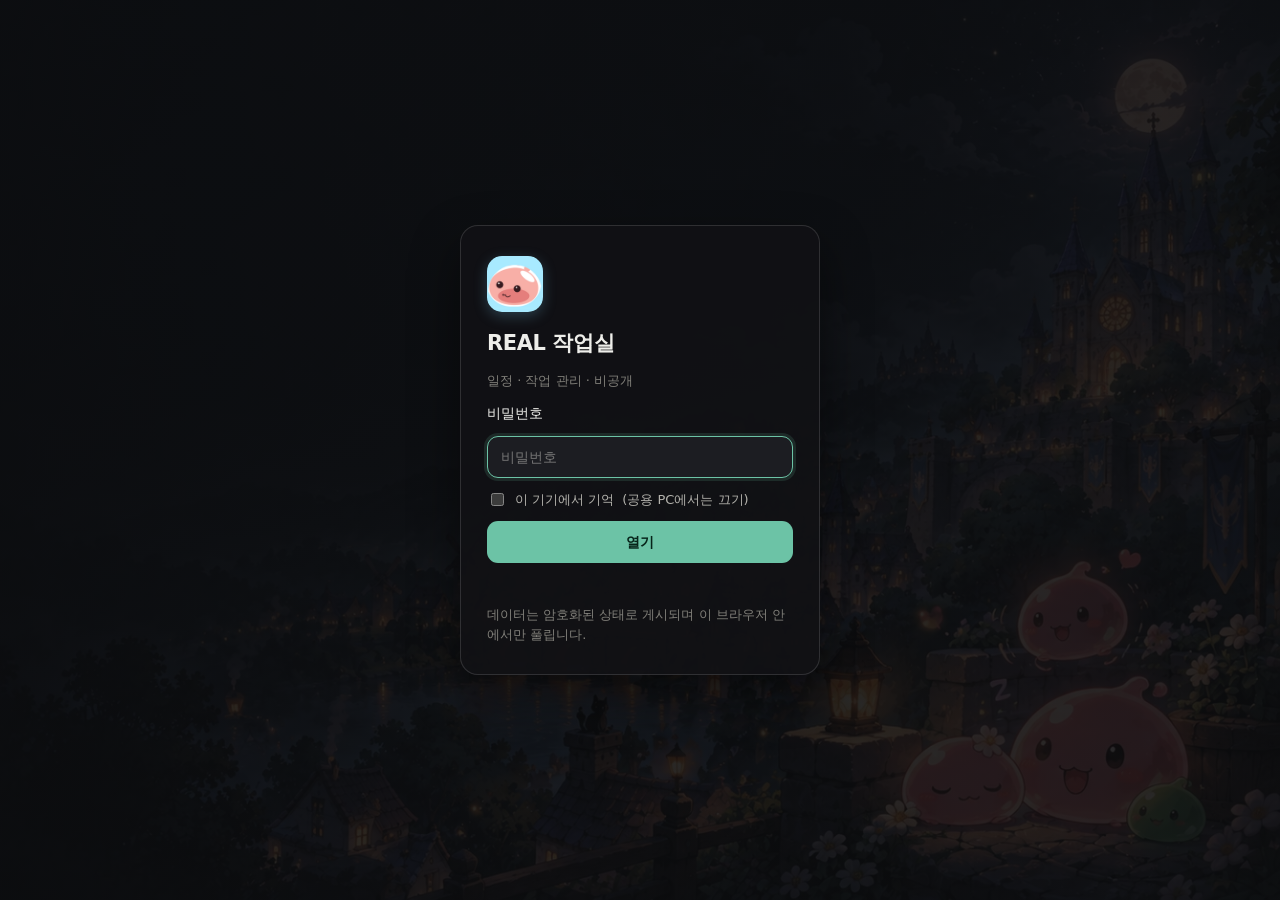
<file: docs/index.html>
<!doctype html>
<html lang="ko" data-theme="dark">
<head>
<meta charset="utf-8">
<meta name="viewport" content="width=device-width, initial-scale=1, viewport-fit=cover">
<meta name="robots" content="noindex, nofollow, noarchive">
<meta name="referrer" content="no-referrer">
<meta http-equiv="Content-Security-Policy" content="default-src 'self'; script-src 'self'; style-src 'self'; img-src 'self' data:; connect-src 'self' https://api.github.com; font-src 'self'; frame-src https://workspace.real-portal.pages.dev; object-src 'none'; base-uri 'none'; form-action 'none'">
<meta name="color-scheme" content="dark light">
<meta name="theme-color" content="#0d0e10">
<title>REAL 작업실</title>
<link rel="icon" href="favicon.ico?v=s7" sizes="any">
<link rel="icon" href="favicon-64.png?v=s7" type="image/png" sizes="64x64">
<link rel="manifest" href="manifest.webmanifest">
<link rel="apple-touch-icon" href="apple-touch-icon.png?v=s7">
<meta name="mobile-web-app-capable" content="yes">
<meta name="apple-mobile-web-app-capable" content="yes">
<meta name="apple-mobile-web-app-status-bar-style" content="black-translucent">
<meta name="apple-mobile-web-app-title" content="REAL">
<link rel="stylesheet" href="sched.css?v=ops-embedded-20261005">
<script src="sched.js?v=portal-publish-20261021" defer></script>
</head>
<body>
<main id="lock" class="lock" aria-labelledby="lock-title">
  <form id="lock-form" class="lock-card" autocomplete="off">
    <img class="mark-img lg" src="brand-mark.png?v=s7" alt="" width="56" height="56">
    <h1 id="lock-title">REAL 작업실</h1>
    <p class="lock-sub">일정 · 작업 관리 · 비공개</p>
    <label class="sr" for="pw">비밀번호</label>
    <input id="pw" type="password" placeholder="비밀번호" autocomplete="current-password" required minlength="1" autofocus>
    <label class="check"><input id="remember" type="checkbox"> 이 기기에서 기억 <span class="muted">(공용 PC에서는 끄기)</span></label>
    <button id="unlock" type="submit">열기</button>
    <p id="lock-msg" class="lock-msg" role="status" aria-live="polite"></p>
    <p class="lock-foot">데이터는 암호화된 상태로 게시되며 이 브라우저 안에서만 풀립니다.<br><span id="lock-published"></span></p>
  </form>
</main>
<div id="app" class="app" hidden></div>
<noscript><p class="noscript">이 페이지는 JavaScript가 필요합니다.</p></noscript>
</body>
</html>
</file>
<file: docs/sched.css>
/* REAL 작업실 — 목록형 스케줄러. 사이드바(보기·상태·분류·주간) | 목록(분류별 그룹) | 상세 창 */
:root {
  --bg: #0c0d0f; --side: rgba(17,18,21,.94); --pane: rgba(20,21,25,.9); --raise: #1c1d22; --raise-2: #24262c; --hover: rgba(255,255,255,.04); --sel: rgba(108,195,166,.10);
  --line: rgba(255,255,255,.07); --line-2: rgba(255,255,255,.13);
  --ink: #eeeeea; --ink-2: #b4b3ad; --ink-3: #807f79; --ink-4: #5d5c57;
  --accent: #6cc3a6; --accent-ink: #8fd8bf; --accent-soft: rgba(108,195,166,.14); --on-accent: #07241a;
  --brand-1: #ff8a4c; --brand-2: #e2531f; --focus: #8fb8ff;
  --todo: #8d8b85; --screening: #59c5ce; --doing: #4a95ec; --review: #f2ad22; --hold: #a08cf0; --done: #2fb36b; --late: #ec5d5d;
  --scrim: rgba(0,0,0,.5); --shadow: 0 20px 50px rgba(0,0,0,.45); --wash: rgba(12,13,15,.88);
  --font: "Pretendard Variable", Pretendard, "Malgun Gothic", "Apple SD Gothic Neo", "Segoe UI", system-ui, sans-serif;
  --mono: "JetBrains Mono", "D2Coding", "Cascadia Mono", Consolas, ui-monospace, monospace;
  --ease: cubic-bezier(.2,.7,.2,1);
  color-scheme: dark;
}
:root[data-theme="light"] {
  --bg: #efeee9; --side: rgba(247,246,242,.95); --pane: rgba(252,251,248,.94); --raise: #ffffff; --raise-2: #f1f0ec; --hover: rgba(0,0,0,.035); --sel: rgba(30,154,116,.09);
  --line: rgba(20,20,20,.08); --line-2: rgba(20,20,20,.15);
  --ink: #161614; --ink-2: #4c4b47; --ink-3: #75746e; --ink-4: #a09f98;
  --accent: #1e9a74; --accent-ink: #137556; --accent-soft: rgba(30,154,116,.12); --on-accent: #ffffff;
  --focus: #2a78d6; --todo: #7a7872; --screening: #13757d; --doing: #2a78d6; --review: #c98500; --hold: #6a55c9; --done: #1d8f4f; --late: #d03b3b;
  --scrim: rgba(20,20,20,.25); --shadow: 0 16px 40px rgba(20,25,35,.12); --wash: rgba(239,238,233,.9);
  color-scheme: light;
}
* { box-sizing: border-box; }
html, body { height: 100%; margin: 0; }
body { background: linear-gradient(var(--wash), var(--wash)), url(bg.webp) right bottom / cover no-repeat fixed, var(--bg); color: var(--ink); font: 14px/1.5 var(--font); -webkit-font-smoothing: antialiased; }
button, input, select, textarea { font: inherit; color: inherit; }
button { cursor: pointer; background: none; border: 0; padding: 0; }
[hidden] { display: none !important; }
:focus-visible { outline: 2px solid var(--focus); outline-offset: 2px; border-radius: 6px; }
::selection { background: var(--accent-soft); }
.grow { flex: 1 1 auto; }
.num { font-family: var(--mono); font-variant-numeric: tabular-nums; }
* { scrollbar-width: thin; scrollbar-color: var(--line-2) transparent; }

/* 잠금 */
.lock { min-height: 100%; display: grid; place-items: center; padding: 24px 16px; }
.lock-card { width: min(360px, 100%); background: var(--side); border: 1px solid var(--line-2); border-radius: 18px; padding: 30px 26px; display: flex; flex-direction: column; gap: 12px; box-shadow: var(--shadow); }
.lock-card h1 { margin: 4px 0 0; font-size: 21px; letter-spacing: -.02em; }
.lock-card p { margin: 0; color: var(--ink-3); font-size: 13px; }
.lock-card input[type=password] { height: 42px; border-radius: 11px; border: 1px solid var(--line-2); background: var(--raise); padding: 0 13px; outline: none; }
.lock-card input[type=password]:focus { border-color: var(--accent); box-shadow: 0 0 0 3px var(--accent-soft); }
.lock-card button[type=submit] { height: 42px; border-radius: 11px; background: var(--accent); color: var(--on-accent); font-weight: 700; }
.check { display: flex; gap: 8px; align-items: center; font-size: 13px; color: var(--ink-2); }
.lock-msg { min-height: 18px; color: var(--late); font-size: 13px; }
.mark { width: 32px; height: 32px; border-radius: 10px; background: linear-gradient(135deg, var(--brand-1), var(--brand-2)); display: grid; place-items: center; color: #fff; font-weight: 800; font-size: 15px; flex: none; box-shadow: 0 4px 14px rgba(226,83,31,.35); }

/* 3단 구조 */
.app { height: 100%; display: grid; grid-template-columns: 236px minmax(0, 1fr); }
.side { background: var(--side); border-right: 1px solid var(--line); display: flex; flex-direction: column; gap: 4px; padding: 16px 12px; overflow-y: auto; backdrop-filter: blur(8px); }
.list { display: flex; flex-direction: column; min-width: 0; min-height: 0; }
.pane { background: var(--pane); border-left: 1px solid var(--line); min-width: 0; display: flex; flex-direction: column; min-height: 0; backdrop-filter: blur(8px); position: relative; }

/* 사이드바 */
.brand { display: flex; align-items: center; gap: 10px; padding: 2px 6px 12px; }
.brand b { font-size: 16px; letter-spacing: -.01em; }
.brand small { display: block; font-size: 11px; color: var(--ink-3); font-weight: 400; }
.new-btn { display: flex; align-items: center; gap: 8px; height: 38px; border-radius: 11px; background: var(--accent); color: var(--on-accent); font-weight: 700; padding: 0 12px; margin: 0 2px 10px; transition: transform .12s var(--ease), filter .12s; }
.new-btn:hover { filter: brightness(1.08); }
.new-btn:active { transform: scale(.98); }
.new-btn .kbd { margin-left: auto; color: var(--on-accent); border-color: currentColor; opacity: .6; }
.kbd { font: 11px var(--mono); color: var(--ink-3); border: 1px solid var(--line-2); border-radius: 5px; padding: 0 5px; line-height: 17px; }
.sec { font-size: 11px; color: var(--ink-4); letter-spacing: .06em; padding: 14px 8px 4px; font-weight: 600; }
.nav { display: flex; align-items: center; gap: 9px; width: 100%; padding: 6px 8px; border-radius: 8px; color: var(--ink-2); font-size: 13.5px; text-align: left; transition: background .12s; }
.nav:hover { background: var(--hover); color: var(--ink); }
.nav[aria-current="true"] { background: var(--sel); color: var(--ink); font-weight: 600; }
.nav .ico { width: 16px; text-align: center; color: var(--ink-3); font-size: 13px; }
.nav .c { margin-left: auto; font: 12px var(--mono); color: var(--ink-3); }
.nav[aria-current="true"] .c { color: var(--accent-ink); }
.dot { width: 9px; height: 9px; border-radius: 50%; background: var(--c, var(--todo)); flex: none; display: inline-block; }
.ring { width: 14px; height: 14px; border-radius: 50%; border: 2px solid var(--c, var(--todo)); flex: none; display: inline-grid; place-items: center; }
.ring.half { background: conic-gradient(var(--c) 0 50%, transparent 50% 100%); }
.ring.full { background: var(--c); }
.ring.full::after { content: ""; width: 5px; height: 3px; border: solid var(--bg); border-width: 0 0 1.6px 1.6px; transform: rotate(-45deg) translate(0, -1px); }
.ring.pause { border-style: dashed; }
.mini { display: grid; grid-template-columns: repeat(7, 1fr); gap: 3px; padding: 4px 4px 0; }
.mini button { display: flex; flex-direction: column; align-items: center; gap: 2px; padding: 5px 0; border-radius: 7px; font-size: 11px; color: var(--ink-3); }
.mini button:hover { background: var(--hover); }
.mini button b { font: 600 13px var(--mono); color: var(--ink-2); }
.mini button.today b { color: var(--accent-ink); }
.mini button.today { box-shadow: inset 0 0 0 1px var(--accent); }
.mini button[aria-pressed="true"] { background: var(--sel); }
.mini i { width: 4px; height: 4px; border-radius: 50%; background: transparent; }
.mini i.has { background: var(--review); }
.mini i.late { background: var(--late); }
.side-foot { margin-top: auto; padding: 12px 6px 0; display: flex; align-items: center; gap: 6px; border-top: 1px solid var(--line); }
.sync { font-size: 12px; color: var(--ink-3); display: flex; align-items: center; gap: 6px; min-width: 0; }
.sync::before { content: ""; width: 7px; height: 7px; border-radius: 50%; background: var(--done); flex: none; }
.sync.busy::before { background: var(--review); animation: pulse 1s infinite; }
.sync.err { color: var(--late); }
.sync.err::before { background: var(--late); }
.sync span { overflow: hidden; text-overflow: ellipsis; white-space: nowrap; }
@keyframes pulse { 50% { opacity: .3; } }
.ibtn { width: 30px; height: 30px; border-radius: 8px; display: grid; place-items: center; color: var(--ink-3); flex: none; }
.ibtn:hover { background: var(--hover); color: var(--ink); }

/* 목록 머리 */
.lhead { display: flex; align-items: center; gap: 12px; padding: 18px 24px 12px; flex-wrap: wrap; }
.lhead h1 { margin: 0; font-size: 21px; letter-spacing: -.02em; }
.lhead .count { font: 13px var(--mono); color: var(--ink-3); }
.search { display: flex; align-items: center; gap: 8px; background: var(--raise); border: 1px solid var(--line); border-radius: 10px; padding: 0 10px; height: 34px; width: min(300px, 100%); transition: border-color .12s, box-shadow .12s; }
.search:focus-within { border-color: var(--accent); box-shadow: 0 0 0 3px var(--accent-soft); }
.search input { border: 0; background: none; outline: none; width: 100%; min-width: 0; font-size: 13px; }
.seg { display: inline-flex; background: var(--raise); border: 1px solid var(--line); border-radius: 9px; padding: 2px; }
.seg button { font-size: 12px; padding: 4px 10px; border-radius: 7px; color: var(--ink-3); }
.seg button[aria-pressed="true"] { background: var(--raise-2); color: var(--ink); box-shadow: 0 1px 0 var(--line-2); }
.addrow { margin: 0 24px 8px; display: flex; align-items: center; gap: 10px; height: 40px; padding: 0 12px; border: 1px dashed var(--line-2); border-radius: 10px; color: var(--ink-3); transition: border-color .12s, background .12s; }
.addrow:focus-within { border-style: solid; border-color: var(--accent); background: var(--raise); }
.addrow input { flex: 1; border: 0; background: none; outline: none; min-width: 0; }
.addrow .plus { font-size: 17px; color: var(--accent-ink); }

/* 목록 본문 */
.rows { overflow-y: auto; padding: 0 16px 40px; flex: 1 1 auto; min-height: 0; }
.ghead { position: sticky; top: 0; z-index: 2; display: flex; align-items: center; gap: 8px; width: 100%; padding: 12px 8px 6px; background: linear-gradient(var(--wash) 70%, transparent); font-size: 12px; font-weight: 700; color: var(--ink-2); letter-spacing: .02em; text-align: left; }
.ghead .chev { width: 14px; color: var(--ink-3); transition: transform .15s var(--ease); display: inline-block; }
.ghead[aria-expanded="false"] .chev { transform: rotate(-90deg); }
.ghead .c { font: 12px var(--mono); color: var(--ink-4); font-weight: 400; }
.row { display: grid; grid-template-columns: 16px 22px 14px minmax(0, 1fr) auto auto auto 44px; align-items: center; gap: 10px; min-height: 40px; padding: 0 10px; border-radius: 9px; cursor: pointer; position: relative; transition: background .1s; }
.row:hover { background: var(--hover); }
.row.sel { background: var(--sel); }
.row.sel::before { content: ""; position: absolute; left: 0; top: 9px; bottom: 9px; width: 3px; border-radius: 3px; background: var(--accent); }
.row .st-btn { width: 22px; height: 22px; display: grid; place-items: center; border-radius: 6px; }
.row .st-btn:hover { background: var(--raise-2); }
.row .flag { font-size: 11px; color: var(--late); text-align: center; }
.row .flag.low { color: var(--ink-4); }
.row .title { overflow: hidden; text-overflow: ellipsis; white-space: nowrap; font-size: 13.5px; }
.row.done .title { color: var(--ink-3); text-decoration: line-through; text-decoration-color: var(--ink-4); }
.row .tag { font-size: 11px; color: var(--ink-2); background: var(--raise-2); border-radius: 6px; padding: 1px 7px; white-space: nowrap; }
.row .dt { font: 11.5px var(--mono); color: var(--ink-3); white-space: nowrap; min-width: 40px; text-align: right; }
.row .dt.late { color: var(--late); font-weight: 600; }
.row .dt.today { color: var(--accent-ink); font-weight: 600; }
.row .note { width: 16px; color: var(--ink-4); font-size: 12px; text-align: center; }
.row .note.ai { color: var(--brand-1); }
.empty { padding: 40px 20px; text-align: center; color: var(--ink-3); }
.empty b { display: block; color: var(--ink-2); font-size: 15px; margin-bottom: 4px; }

/* 상세 창 */
.p-head { display: flex; align-items: center; gap: 8px; padding: 14px 18px; border-bottom: 1px solid var(--line); min-height: 58px; }
.p-head .id { font: 11.5px var(--mono); color: var(--ink-4); }
.p-body { overflow-y: auto; padding: 18px; display: flex; flex-direction: column; gap: 16px; flex: 1 1 auto; min-height: 0; }
.f-title { width: 100%; font-size: 19px; font-weight: 700; letter-spacing: -.01em; background: none; border: 1px solid transparent; border-radius: 9px; padding: 6px 8px; margin: -6px -8px 0; resize: none; overflow: hidden; line-height: 1.4; outline: none; }
.f-title:hover { background: var(--hover); }
.f-title:focus { border-color: var(--line-2); background: var(--raise); }
.stseg { display: grid; grid-template-columns: repeat(auto-fit, minmax(70px, 1fr)); gap: 4px; background: var(--raise); border: 1px solid var(--line); border-radius: 11px; padding: 3px; }
.stseg button { display: flex; align-items: center; justify-content: center; gap: 5px; height: 30px; border-radius: 8px; font-size: 11.5px; white-space: nowrap; color: var(--ink-3); transition: background .12s, color .12s; min-width: 0; }
.stseg button:hover { color: var(--ink); }
.stseg button[aria-pressed="true"] { background: var(--raise-2); color: var(--ink); font-weight: 600; box-shadow: inset 0 0 0 1px var(--c); }
.props { display: grid; grid-template-columns: 88px minmax(0, 1fr); gap: 4px 10px; align-items: center; }
.props label { font-size: 12.5px; color: var(--ink-3); }
.props input, .props select { height: 32px; border: 1px solid transparent; background: none; border-radius: 8px; padding: 0 8px; outline: none; min-width: 0; width: 100%; font-size: 13px; }
.props input:hover, .props select:hover { background: var(--hover); }
.props input:focus, .props select:focus { border-color: var(--accent); background: var(--raise); }
.blk-label { font-size: 12px; color: var(--ink-3); font-weight: 600; letter-spacing: .03em; margin-bottom: 6px; display: flex; align-items: center; gap: 6px; }
textarea.f-detail { width: 100%; min-height: 150px; border: 1px solid var(--line); background: var(--raise); border-radius: 10px; padding: 10px 12px; outline: none; resize: vertical; line-height: 1.6; font-size: 13.5px; }
textarea.f-detail:focus { border-color: var(--accent); box-shadow: 0 0 0 3px var(--accent-soft); }
.timeline { display: flex; flex-direction: column; position: relative; padding-left: 16px; }
.timeline::before { content: ""; position: absolute; left: 4px; top: 6px; bottom: 6px; width: 1px; background: var(--line-2); }
.ev { position: relative; padding: 4px 0 10px; }
.ev::before { content: ""; position: absolute; left: -15px; top: 9px; width: 7px; height: 7px; border-radius: 50%; background: var(--accent); box-shadow: 0 0 0 3px var(--pane); }
.ev.ai::before { background: var(--brand-1); }
.ev .meta { font-size: 11.5px; color: var(--ink-3); display: flex; gap: 6px; }
.ev .meta b { color: var(--accent-ink); font-weight: 700; }
.ev.ai .meta b { color: var(--brand-1); }
.ev .txt { white-space: pre-wrap; overflow-wrap: anywhere; font-size: 13px; color: var(--ink-2); }
.memo { display: flex; flex-direction: column; gap: 6px; }
.memo textarea { width: 100%; min-height: 70px; border: 1px solid var(--line); background: var(--raise); border-radius: 10px; padding: 9px 11px; outline: none; resize: vertical; font-size: 13px; }
.memo textarea:focus { border-color: var(--accent); }
.memo .r { display: flex; justify-content: flex-end; align-items: center; gap: 8px; font-size: 12px; color: var(--ink-4); }
.btn { display: inline-flex; align-items: center; gap: 6px; height: 32px; padding: 0 12px; border-radius: 9px; border: 1px solid var(--line-2); background: var(--raise); font-weight: 600; font-size: 13px; white-space: nowrap; transition: background .12s; }
.btn:hover { background: var(--raise-2); }
.btn.danger { color: var(--late); border-color: transparent; background: none; }
.btn.danger:hover { background: rgba(236,93,93,.1); }
.p-foot { padding: 10px 18px; border-top: 1px solid var(--line); display: flex; align-items: center; gap: 8px; font-size: 12px; color: var(--ink-4); }

/* 아무것도 고르지 않았을 때 요약 */
.overview { padding: 22px 20px; display: flex; flex-direction: column; gap: 18px; overflow-y: auto; }
.overview h2 { margin: 0; font-size: 15px; }
.overview p { margin: 0; color: var(--ink-3); font-size: 13px; }
.stat { display: grid; grid-template-columns: repeat(2, 1fr); gap: 8px; }
.stat div { background: var(--raise); border: 1px solid var(--line); border-radius: 12px; padding: 12px 14px; }
.stat b { display: block; font: 600 24px var(--mono); letter-spacing: -.02em; }
.stat span { font-size: 12px; color: var(--ink-3); display: flex; align-items: center; gap: 6px; }
.bar { display: flex; height: 8px; border-radius: 4px; overflow: hidden; background: var(--raise-2); }
.bar i { display: block; height: 100%; background: var(--c); }
.keys { display: grid; grid-template-columns: auto 1fr; gap: 6px 12px; font-size: 12.5px; color: var(--ink-3); align-items: center; }
.keys .kbd { justify-self: start; }
.banner { margin: 0 24px 10px; border: 1px solid var(--review); background: var(--raise); border-radius: 11px; padding: 10px 12px; color: var(--ink-2); display: flex; gap: 10px; align-items: center; flex-wrap: wrap; font-size: 13px; }
.banner input { flex: 1 1 220px; min-width: 0; height: 32px; border-radius: 8px; border: 1px solid var(--line-2); background: var(--raise-2); padding: 0 10px; }

.toasts { position: fixed; left: 50%; bottom: 20px; transform: translateX(-50%); display: flex; flex-direction: column; gap: 8px; z-index: 30; width: min(440px, calc(100% - 32px)); }
.toast { background: var(--raise-2); border: 1px solid var(--line-2); border-radius: 11px; padding: 10px 12px; display: flex; gap: 10px; align-items: center; box-shadow: var(--shadow); font-size: 13px; animation: up .18s var(--ease); }
.toast span { flex: 1; min-width: 0; overflow-wrap: anywhere; }
@keyframes up { from { transform: translateY(8px); opacity: 0; } }
.scrim { position: fixed; inset: 0; background: var(--scrim); z-index: 19; }

/* 좁은 화면: 사이드바는 위 가로줄, 상세는 덮는 창 */
@media (max-width: 1180px) { .app { grid-template-columns: 220px minmax(0, 1fr); } .pane { position: fixed; top: 0; right: 0; bottom: 0; width: min(var(--pane-w, 440px), 100%); z-index: 20; box-shadow: var(--shadow); background: var(--bg); } .pane.idle { display: none; } }
@media (max-width: 760px) {
  .app { display: flex; flex-direction: column; height: auto; min-height: 100%; }
  .side { flex-direction: row; flex-wrap: wrap; overflow: visible; border-right: 0; border-bottom: 1px solid var(--line); padding: 12px 16px; }
  .side .sec, .side .mini, .side-foot { display: none; }
  .side .nav { width: auto; padding: 5px 9px; }
  .brand { width: 100%; padding-bottom: 6px; }
  .new-btn { order: 2; }
  .lhead, .addrow, .banner { margin-inline: 16px; padding-inline: 0; }
  .rows { padding-inline: 8px; overflow: visible; }
  .row { grid-template-columns: 22px 12px minmax(0, 1fr) auto; }
  .row .tag, .row .note { display: none; }
}
@media (prefers-reduced-motion: reduce) { * { animation: none !important; transition: none !important; } }

.nav .ico, .ibtn, .new-btn, .addrow .plus, .search { display: inline-flex; align-items: center; }
.nav .ico { justify-content: center; }
.ibtn { justify-content: center; }
.search svg { color: var(--ink-3); flex: none; }

/* 수정 날짜·단계 진행·변경 기록 */
.row .upd { font: 11px var(--mono); color: var(--ink-4); text-align: right; white-space: nowrap; }
.stages { display: flex; flex-wrap: wrap; gap: 2px 4px; align-items: center; padding: 8px 10px; background: var(--raise); border: 1px solid var(--line); border-radius: 11px; }
.stage { display: inline-flex; align-items: center; gap: 5px; font-size: 12px; color: var(--ink-4); white-space: nowrap; }
.stage .arrow { color: var(--ink-4); margin: 0 2px; }
.stage .sdot { width: 7px; height: 7px; border-radius: 50%; border: 1.5px solid var(--ink-4); }
.stage.on { color: var(--ink-2); }
.stage.on .sdot { background: var(--c); border-color: var(--c); }
.stage.cur .sn { color: var(--ink); font-weight: 700; }
.stage .sd { font: 11px var(--mono); color: var(--ink-3); }
.ev.chg { padding: 1px 0 5px; }
.ev.chg::before { width: 5px; height: 5px; left: -14px; top: 8px; background: var(--ink-4); }
.chg-line { display: flex; gap: 8px; align-items: baseline; font-size: 12px; color: var(--ink-3); }
.chg-t { flex: 1; min-width: 0; overflow-wrap: anywhere; }
.chg-w { font: 11px var(--mono); color: var(--ink-4); white-space: nowrap; }
@media (max-width: 760px) { .row { grid-template-columns: 16px 22px 12px minmax(0, 1fr) auto 40px; } }

/* 다중 선택 */
.pick { width: 15px; height: 15px; margin: 0; accent-color: var(--accent); cursor: pointer; opacity: .35; transition: opacity .12s; }
.row:hover .pick, .row.picked .pick, .ghead-wrap:hover .pick, .pick:checked, .pick:indeterminate, .pick:focus-visible { opacity: 1; }
.row.picked { background: var(--accent-soft); }
.ghead-wrap { position: sticky; top: 0; z-index: 2; display: flex; align-items: center; gap: 2px; padding-left: 10px; background: linear-gradient(var(--wash) 70%, transparent); }
.ghead-wrap .ghead { position: static; background: none; padding-left: 4px; }
.bulk { margin: 0 16px 14px; display: flex; flex-wrap: wrap; align-items: center; gap: 6px; padding: 8px 10px; border-radius: 13px; background: var(--raise-2); border: 1px solid var(--accent); box-shadow: var(--shadow); animation: up .16s var(--ease); }
.bulk-n { font-size: 13px; color: var(--ink-2); padding: 0 4px; }
.bulk-n b { font: 700 14px var(--mono); color: var(--accent-ink); margin-right: 2px; }
.bulk-sep { width: 1px; height: 20px; background: var(--line-2); margin: 0 4px; }
.bulk-l { font-size: 12px; color: var(--ink-3); }
.bulk-st { display: inline-flex; align-items: center; gap: 5px; height: 30px; padding: 0 10px; border-radius: 8px; font-size: 12.5px; color: var(--ink-2); border: 1px solid var(--line); background: var(--raise); }
.bulk-st:hover { color: var(--ink); border-color: var(--line-2); }

/* 분류 지정·끌어 놓기 */
.nav.drop { background: var(--accent-soft); box-shadow: inset 0 0 0 1px var(--accent); color: var(--ink); }
.nav-edit { width: 100%; height: 32px; border-radius: 8px; border: 1px solid var(--accent); background: var(--raise); padding: 0 8px; outline: none; font-size: 13px; }
.row.dragging { opacity: .45; }
.bulk-area, .bulk-new { height: 30px; border-radius: 8px; border: 1px solid var(--line-2); background: var(--raise); padding: 0 8px; font-size: 12.5px; outline: none; }
.bulk-new { width: 170px; border-color: var(--accent); }

/* 로고: REAL 슬라임 */
.mark-img { width: 34px; height: 34px; border-radius: 10px; flex: none; display: block; box-shadow: 0 4px 14px rgba(120,200,235,.25); }
.mark-img.lg { width: 56px; height: 56px; border-radius: 15px; }

/* 상세 창 폭 조절 손잡이 */
.resizer { position: absolute; left: -4px; top: 0; bottom: 0; width: 8px; cursor: col-resize; z-index: 6; touch-action: none; }
.resizer::after { content: ""; position: absolute; left: 3px; top: 0; bottom: 0; width: 2px; background: transparent; transition: background .12s; }
.resizer:hover::after, body.resizing .resizer::after { background: var(--accent); }
body.resizing { cursor: col-resize; user-select: none; }
body.resizing * { cursor: col-resize !important; }

/* 사용량 */
.usage { display: flex; flex-direction: column; gap: 8px; padding: 2px 6px 4px; }
.u-acc { display: flex; flex-direction: column; gap: 4px; }
.u-name { display: flex; align-items: baseline; gap: 6px; font-size: 12.5px; }
.u-name b { color: var(--ink-2); font-weight: 600; }
.u-name span { font: 10px var(--mono); color: var(--ink-4); border: 1px solid var(--line-2); border-radius: 4px; padding: 0 4px; }
.u-row { display: grid; grid-template-columns: 34px 1fr 34px; align-items: center; gap: 6px; font-size: 11px; color: var(--ink-3); }
.u-bar { height: 6px; border-radius: 3px; background: var(--raise-2); overflow: hidden; }
.u-bar i { display: block; height: 100%; background: var(--c); border-radius: 3px; }
.u-p { font: 11px var(--mono); color: var(--ink-2); text-align: right; }
.u-empty, .u-foot { font-size: 11px; color: var(--ink-4); }

/* 디스코드 공개 */
.pub-row { display: flex; align-items: center; gap: 8px; font-size: 12.5px; color: var(--ink-2); min-height: 32px; padding: 0 8px; cursor: pointer; }
.pub-cb { width: 15px; height: 15px; accent-color: #5865f2; margin: 0; }
.pub-badge { margin-left: 8px; font-size: 10.5px; font-weight: 600; color: #8b93ff; border: 1px solid rgba(88,101,242,.5); border-radius: 5px; padding: 0 5px; vertical-align: 1px; }

/* 디스코드 체크칸: 상세 창 입력칸 스타일이 먹지 않게 */
.props .pub-row { justify-content: flex-start; width: auto; color: var(--ink-2); font-size: 12.5px; }
.props .pub-row input.pub-cb { width: 16px; height: 16px; min-width: 16px; padding: 0; margin: 0; border: 0; background: none; flex: none; cursor: pointer; }
.props .pub-row input.pub-cb:hover { background: none; }

/* 진행 기록 전용 스크롤 */
.timeline { max-height: clamp(140px, 34vh, 460px); overflow-y: auto; overscroll-behavior: contain; padding-right: 6px; }
.timeline::before { bottom: auto; height: 100%; }

.nav .ico.disc { color: #8b93ff; font-size: 10px; }

/* 새 작업 모달 */
.m-scrim { position: fixed; inset: 0; z-index: 40; background: var(--scrim); display: grid; place-items: center; padding: 16px; animation: fade .12s ease-out; }
@keyframes fade { from { opacity: 0; } }
.m-card { width: min(620px, 100%); max-height: calc(100vh - 32px); display: flex; flex-direction: column; background: var(--bg); border: 1px solid var(--line-2); border-radius: 16px; box-shadow: var(--shadow); animation: up .16s var(--ease); }
.m-head { display: flex; align-items: center; padding: 16px 18px 6px; }
.m-head h2 { margin: 0; font-size: 17px; }
.m-body { padding: 8px 18px 14px; overflow-y: auto; display: flex; flex-direction: column; gap: 6px; }
.m-l { font-size: 12px; color: var(--ink-3); font-weight: 600; margin-top: 8px; }
.m-body input:not([type=checkbox]), .m-body textarea, .m-body select { width: 100%; min-width: 0; border: 1px solid var(--line-2); background: var(--raise); border-radius: 9px; padding: 0 11px; height: 38px; outline: none; font-size: 14px; }
.m-body textarea { height: auto; min-height: 96px; padding: 9px 11px; resize: vertical; line-height: 1.55; }
.m-body #m-title { font-size: 15px; font-weight: 600; height: 42px; }
.m-body input:focus, .m-body textarea:focus, .m-body select:focus { border-color: var(--accent); box-shadow: 0 0 0 3px var(--accent-soft); }
.m-grid { display: grid; grid-template-columns: 1fr 1fr; gap: 12px; }
.m-grid > div { display: flex; flex-direction: column; gap: 6px; min-width: 0; }
.m-grid #m-newarea { margin-top: 6px; }
.m-seg { display: flex; flex-wrap: wrap; gap: 6px; }
.m-seg button { display: inline-flex; align-items: center; gap: 6px; height: 32px; padding: 0 12px; border-radius: 9px; border: 1px solid var(--line-2); background: var(--raise); font-size: 13px; color: var(--ink-2); }
.m-seg button[aria-pressed="true"] { border-color: var(--accent); background: var(--accent-soft); color: var(--ink); font-weight: 600; }
.m-seg .flag { color: var(--late); font-size: 10px; }
.m-pub { display: flex; align-items: center; gap: 8px; margin-top: 12px; font-size: 13px; color: var(--ink-2); cursor: pointer; }
.m-err { color: var(--late); font-size: 12px; min-height: 0; }
.m-err:empty { display: none; }
.m-foot { display: flex; align-items: center; gap: 8px; padding: 12px 18px; border-top: 1px solid var(--line); }
.m-cont { display: flex; align-items: center; gap: 6px; font-size: 13px; color: var(--ink-2); cursor: pointer; }
.btn.primary { background: var(--accent); border-color: transparent; color: var(--on-accent); }
.btn.primary:hover { filter: brightness(1.07); background: var(--accent); }
@media (max-width: 560px) { .m-grid { grid-template-columns: 1fr; } }

/* 디스코드 발행 */
.pub-btn { margin: 4px 2px 0; height: 34px; border-radius: 10px; background: #5865f2; color: #fff; font-weight: 700; font-size: 13px; }
.pub-btn:hover { filter: brightness(1.08); }
.pub-pre { margin: 0; white-space: pre-wrap; overflow-wrap: anywhere; font: 13px/1.6 var(--font); background: var(--raise); border: 1px solid var(--line); border-radius: 10px; padding: 12px 14px; max-height: 55vh; overflow-y: auto; }

/* 작업 수정 모달: 왼쪽 작업·메모 | 오른쪽 단계·히스토리 */
.e-card { width: min(1200px, 100%); height: min(88vh, 940px); display: flex; flex-direction: column; background: var(--bg); border: 1px solid var(--line-2); border-radius: 16px; box-shadow: var(--shadow); animation: up .16s var(--ease); overflow: hidden; }
.e-upd { font-size: 12px; color: var(--ink-4); margin-right: 6px; }
.e-cols { flex: 1 1 auto; min-height: 0; display: grid; grid-template-columns: minmax(0, 1.35fr) minmax(300px, 1fr); }
.e-left { overflow-y: auto; padding: 18px 20px; display: flex; flex-direction: column; gap: 16px; min-height: 0; }
.e-left > *, .e-right > :not(.timeline) { flex-shrink: 0; }
.e-right { border-left: 1px solid var(--line); background: var(--pane); padding: 18px 18px; display: flex; flex-direction: column; gap: 8px; min-height: 0; }
.e-right .timeline { flex: 1 1 auto; max-height: none; min-height: 0; }
.e-right .stages { margin-bottom: 10px; }
@media (max-width: 860px) { .e-cols { grid-template-columns: 1fr; overflow-y: auto; } .e-right { border-left: 0; border-top: 1px solid var(--line); } .e-right .timeline { max-height: 50vh; } .e-card { height: 94vh; } }
.copy-btn { height: 30px; padding: 0 12px; font-size: 12.5px; }

/* 휴지통 */
.row.trash-row { grid-template-columns: 16px 22px minmax(0, 1fr) auto auto auto; }
.row.trash-row .title { color: var(--ink-3); }
.row .del-at { font: 11px var(--mono); color: var(--ink-4); white-space: nowrap; }
.trash-act { display: flex; gap: 6px; }
.trash-act .btn, #groupseg .btn { height: 28px; padding: 0 10px; font-size: 12px; }
.area-cell { display: flex; flex-direction: column; gap: 6px; min-width: 0; }

/* 왼쪽 메뉴 촘촘하게(스크롤 없이) */
.side { gap: 1px; padding: 14px 12px 12px; }
.side > * { flex-shrink: 0; }
.brand { padding: 0 6px 8px; }
.new-btn { margin: 0 2px 4px; }
.sec { padding: 10px 8px 3px; }
.nav { padding: 4px 8px; min-height: 28px; }
.sec-row { display: flex; align-items: center; }
.sec-row .pub-btn { margin: 0 0 0 auto; height: 22px; padding: 0 10px; border-radius: 6px; font-size: 11.5px; letter-spacing: 0; }
.usage { gap: 6px; }
.u-acc { gap: 2px; }
.side-foot { padding-top: 8px; }

/* 넓은 화면에서 목록 2열(왼쪽 칸 위→아래, 다음 오른쪽 칸) */
.cols { columns: 2 560px; column-gap: 28px; }
.cols > .row { break-inside: avoid; }

/* 착수 전 안건 선별 */
.screening-tools { margin: 0 20px 8px; padding: 12px 14px; border: 1px solid var(--line-2); border-radius: 10px; background: var(--raise); display: flex; flex-wrap: wrap; align-items: center; gap: 12px; }
.screening-tools p { flex: 1 1 260px; margin: 0; font-size: 13px; line-height: 1.6; color: var(--ink-2); }
.screening-tools .btn, .screen-decisions .btn, .screening-panel > .btn { min-height: 44px; }
.row .screen-next { min-height: 32px; padding: 0 8px; font: 12px var(--font); color: var(--accent-ink); }
.screening-panel { padding: 14px; background: var(--raise); border: 1px solid var(--line-2); border-radius: 11px; display: flex; flex-direction: column; gap: 12px; }
.screening-panel h3 { margin: 0; font-size: 15px; }
.screening-panel p { margin: 0; font-size: 13px; line-height: 1.6; color: var(--ink-2); }
.screen-field { display: flex; flex-direction: column; gap: 6px; }
.screen-field label { font-size: 13px; font-weight: 600; color: var(--ink-2); }
.screen-field textarea, .screen-field select { width: 100%; min-width: 0; border: 1px solid var(--line-2); border-radius: 8px; background: var(--bg); padding: 9px 10px; color: var(--ink); font: 14px/1.6 var(--font); }
.screen-field textarea { resize: vertical; min-height: 70px; }
.screen-field textarea:focus, .screen-field select:focus { outline: 2px solid var(--focus); outline-offset: 2px; }
.screen-decisions { display: flex; flex-wrap: wrap; gap: 8px; align-items: center; }
.screen-decisions > span { width: 100%; font-size: 13px; color: var(--ink-2); }
@media (max-width: 860px) { .e-cols { display: block; } .e-left { overflow: visible; } }
@media (max-width: 760px) { .screening-tools { margin-inline: 16px; } .row .row-area { display: none; } .row .screen-next { min-height: 44px; } .stseg button { min-height: 44px; } }

/* 운영 관리는 고정하고 긴 메뉴만 스크롤한다. */
.side { overflow: hidden; min-height: 0; }
.side-scroll { flex: 1 1 auto; min-height: 0; overflow-y: auto; display: flex; flex-direction: column; gap: 2px; }
.side-scroll > * { flex-shrink: 0; }
.side .side-scroll { flex-shrink: 1; }
.area-fold summary { cursor: pointer; padding: 12px 8px; min-height: 44px; color: var(--ink-2); }
.area-list { max-height: 240px; overflow-y: auto; }
.ops-btn { display: flex; align-items: center; flex-wrap: wrap; gap: 8px; padding: 12px; border: 1px solid var(--line-2); border-radius: 10px; background: var(--raise); color: var(--ink); font: inherit; font-weight: 650; text-align: left; cursor: pointer; margin-top: 8px; min-height: 44px; }
.ops-btn small { flex-basis: 100%; font-weight: 400; font-size: 12px; color: var(--ink-2); }
.ops-btn:focus-visible, .area-fold summary:focus-visible { outline: 2px solid var(--accent, #85dac2); outline-offset: 2px; }
.side-foot { flex-shrink: 0; margin-top: 8px; }
@media (max-width: 760px) {
  .side { overflow: visible; }
  .side-scroll { flex-basis: 100%; max-height: 240px; }
  .side-scroll .sec { display: block; }
  .ops-btn { flex: 1; margin-top: 4px; }
  .side .side-foot { display: flex; flex-basis: 100%; }
}

/* 같은 작업실 안의 운영 관리 */
.ops-panel { display:flex; flex-direction:column; min-width:0; min-height:0; background:var(--bg); }
.ops-heading { display:flex; align-items:center; flex-wrap:wrap; gap:12px; padding:16px 20px; border-bottom:1px solid var(--line); }
.ops-heading h1 { margin:0; font-size:20px; }.ops-heading span { color:var(--ink-2); font-size:13px; }.ops-heading .btn { margin-left:auto; min-height:40px; }
.ops-frame { display:block; flex:1 1 auto; width:100%; min-height:0; border:0; background:var(--bg); }
.ops-message { margin:12px 20px; color:var(--ink-2); }
@media(max-width:760px){.ops-panel{min-height:85vh}.ops-frame{min-height:75vh}.ops-heading{padding:14px}.ops-heading span{display:none}}
</file>
